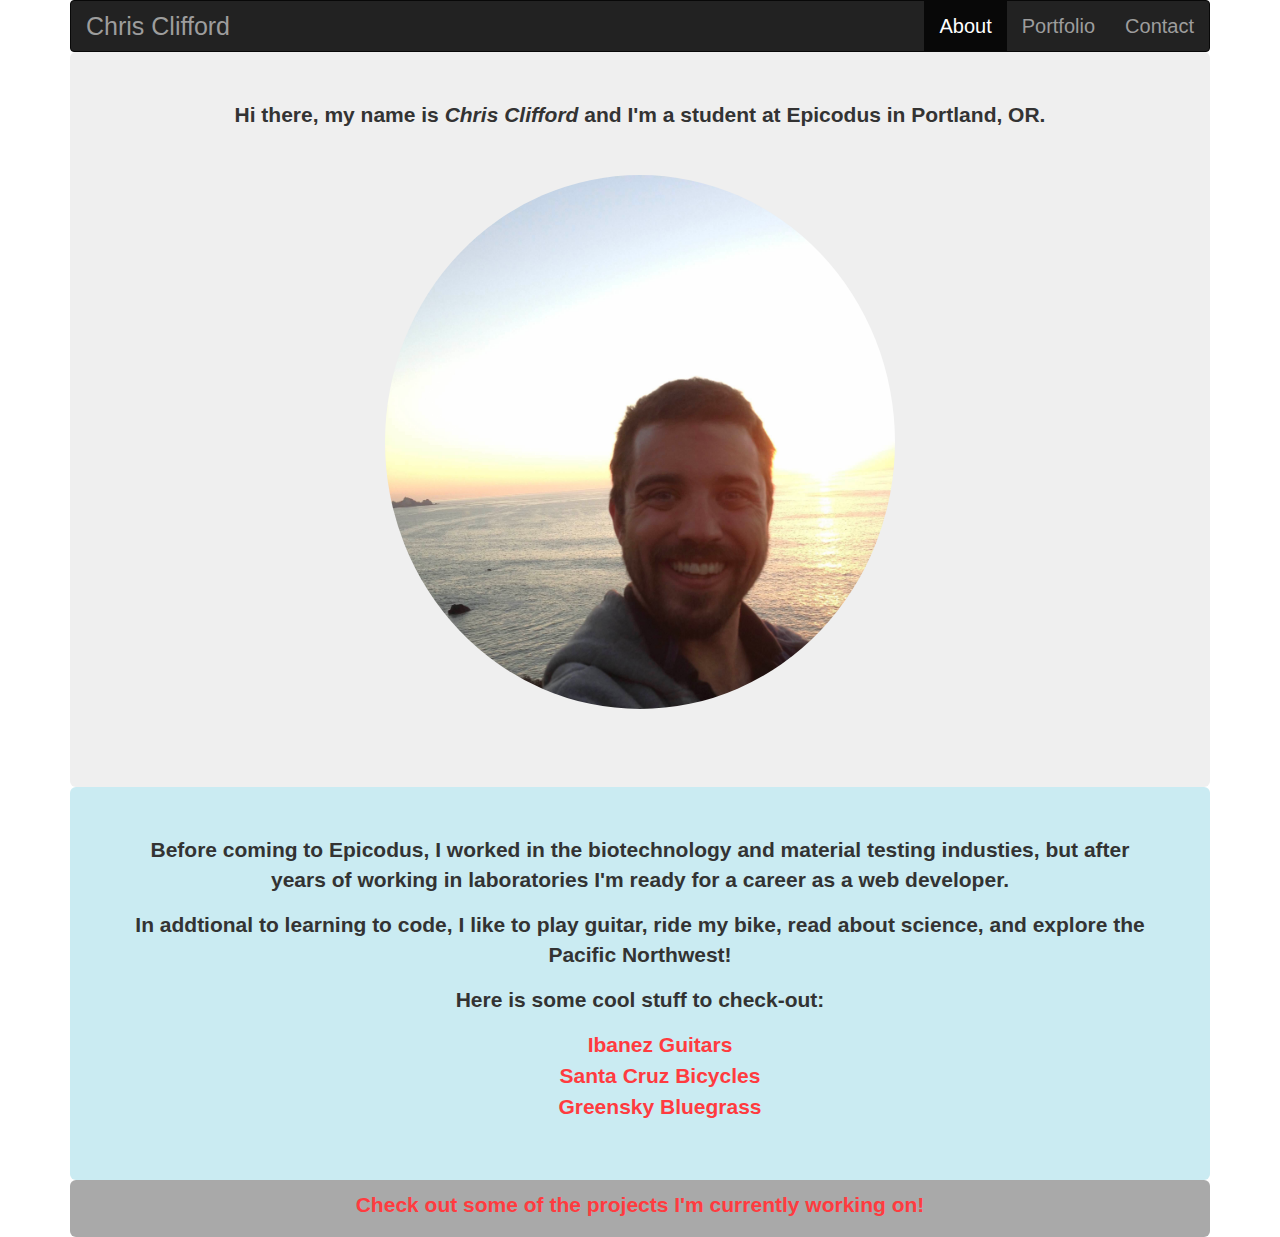
<file: index.html>
<!DOCTYPE html>
<html>
  <head>
    <title>Chris Clifford-Portfolio</title>
    <link rel="stylesheet" href="css/bootstrap.css" type="text/css">
    <link rel="stylesheet" href="css/styles.css" type="text/css">
  </head>
  <body>
    <div class="container">
      <div class="navbar navbar-inverse">
        <div class="container-fluid">
          <div class="navbar-header">
            <a class="navbar-brand" href="index.html">Chris Clifford</a>
          </div>
            <ul class="nav navbar-nav navbar-right">
              <li class="active"><a href="index.html">About</a></li>
              <li><a href="projects.html">Portfolio</a></li>
              <li><a href="contact.html">Contact</a></li>
            </ul>
          </div>
        </div>
      </div>
    </div>
    <div class="container">
      <div class="jumbotron">
        <p><strong>Hi there, my name is <em>Chris Clifford</em> and I'm a student at Epicodus in Portland, OR.</strong></p>
        <img src="img/profile1.jpg" alt="a picture of me" class="img-circle"/>
      </div>
        <div class="jumbotron" id="jumbo2">
          <p><strong>Before coming to Epicodus, I worked in the biotechnology and material testing industies, but after years of working in laboratories I'm ready for a career as a web developer.</strong></p>
          <p><strong>In addtional to learning to code, I like to play guitar, ride my bike, read about science, and explore the Pacific Northwest!</strong></p>
          <p><strong>Here is some cool stuff to check-out:</strong></p>
          <ul class="ul-about">
            <li><a href="http://ibanez.com"><p><strong>Ibanez Guitars</strong></p></a></li>
            <li><a href="http://www.santacruzbicycles.com/"><p><strong>Santa Cruz Bicycles</strong></p></a></li>
            <li><a href="http://greenskybluegrass.com/"><p><strong>Greensky Bluegrass</strong></p></a></li>
          </ul>
        </div>
        <div class="jumbotron" id="jumbo3">
          <a href="projects.html"><p><strong>Check out some of the projects I'm currently working on!</strong></p></a>
        </div>
    </div>
  </body>
</html>
</file>
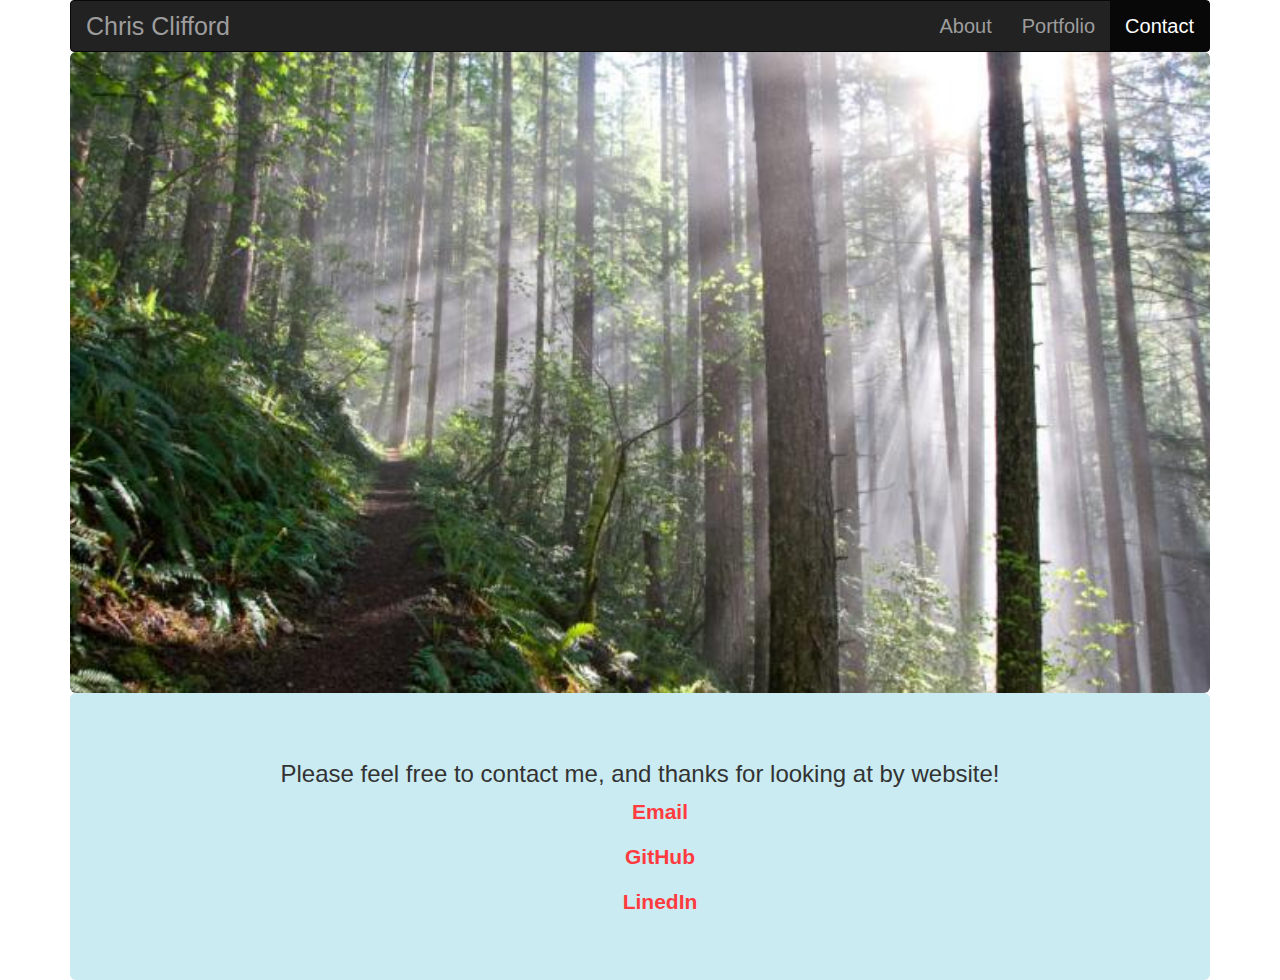
<file: contact.html>
<!DOCTYPE html>
<html>
  <head>
    <title>Chris Clifford-Portfolio</title>
    <link rel="stylesheet" href="css/bootstrap.css" type="text/css">
    <link rel="stylesheet" href="css/styles.css" type="text/css">
  </head>
  <body>
    <div class="container">
      <div class="navbar navbar-inverse">
        <div class="container-fluid">
          <div class="navbar-header">
            <a class="navbar-brand" href="index.html">Chris Clifford</a>
          </div>
          <ul class="nav navbar-nav navbar-right">
            <li><a href="index.html">About</a></li>
            <li><a href="projects.html">Portfolio</a></li>
            <li class="active"><a href="contact.html">Contact</a></li>
          </ul>
          </div>
        </div>
      </div>
    </div>
    <div class="container">
      <img src="img/forest.jpg" alt="a picture of me" class="img-rounded" id="forest-pic"/>
    </div>
    <div class="container">
      <div class="jumbotron" id="jumbo2">
        <h3>Please feel free to contact me, and thanks for looking at by website!</h3>
        <ol>
          <li><p><a href="mailto:cclifford82@gmail.com"><strong>Email</strong></p></a></li>
          <li><p><a href="https://github.com/c1iff"><strong>GitHub</strong></p></a></li>
          <li><a href="https://www.linkedin.com/in/chrislclifford"><p><strong>LinedIn</strong></p></li></a>
        </ol>
      </div>
    </div>
</file>
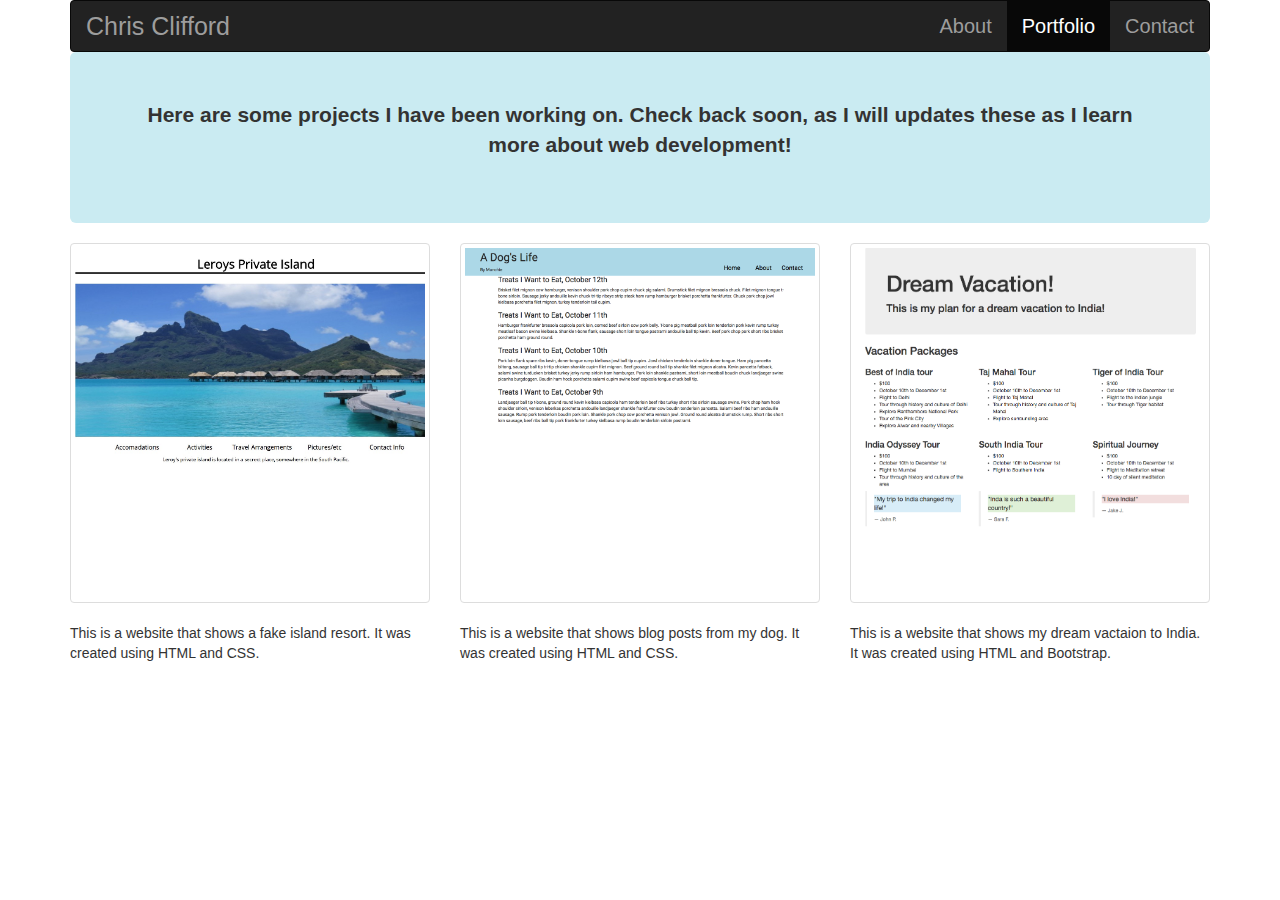
<file: projects.html>
<!DOCTYPE html>
<html>
  <head>
    <title>Chris Clifford-Portfolio</title>
    <link rel="stylesheet" href="css/bootstrap.css" type="text/css">
    <link rel="stylesheet" href="css/styles.css" type="text/css">
  </head>
  <body>
    <div class="container">
      <div class="navbar navbar-inverse">
        <div class="container-fluid">
          <div class="navbar-header">
            <a class="navbar-brand" href="index.html">Chris Clifford</a>
          </div>
          <ul class="nav navbar-nav navbar-right">
            <li><a href="index.html">About</a></li>
            <li class="active"><a href="projects.html">Portfolio</a></li>
            <li><a href="contact.html">Contact</a></li>
          </ul>
          </div>
        </div>
      </div>
    </div>
    <div class="container">
      <div class="jumbotron" id="jumbo2">
        <p><strong>Here are some projects I have been working on.  Check back soon, as I will updates these as I <span class="sec1">learn</span> more about web development!</strong></p>
      </div>
      <div class="row" id="row-p">
        <div class="col-xs-6 col-md-4">
          <a href="https://c1iff.github.io/private-island-site/" class="thumbnail">
            <img src="img/island-website.jpg" alt="...">
          </a>
          <p>
            This is a website that shows a fake island resort.  It was created using HTML and CSS.
          </p>
        </div>
        <div class="col-xs-6 col-md-4">
          <a href="https://c1iff.github.io/munchie-blog/" class="thumbnail">
            <img src="img/munchie.png" alt="munchies's blog website">
          </a>
          <p>
            This is a website that shows blog posts from my dog.  It was created using HTML and CSS.
          </p>
        </a>
        </div>
        <div class="col-xs-6 col-md-4">
          <a href="https://github.com/c1iff/vacations-website" class="thumbnail">
            <img src="img/vacation.png" alt="vaction to India website">
          </a>
          <p>
            This is a website that shows my dream vactaion to India.  It was created using HTML and Bootstrap.
          </p>
      </div>
    </div>
  </body>
</html>
</file>
<file: css/styles.css>
/**** Navbar ****/

.navbar-brand {
  font-size: 25px;
}

.navbar {
  margin-bottom: 0px;
}

.nav {
  font-size: 20px;
}



/**** General Formatting ****/

.jumbotron {
  text-align: center;
  background-color: #EFEFEF;
  margin-bottom: 0px;
}

.img-circle {
  width: 50%;
  align-items: center;
  margin-bottom: 30px;
  margin-top: 30px;
}

.profile-pic {
  margin-top: 50px;
}

#jumbo2 {
  background-color: #CAEBF2;
}

ol {
  list-style-type: none;
}

#forest-pic {
  width: 100%;
}

#row-p {
  margin-top: 20px;
}

#jumbo3 {
  background: #A9A9A9;
  padding: 10px 0px 2px 0px;
}

.ul-about {
  list-style-type: none;
}

.ul-about p {
  margin: 1px;
}

.logo {
  float: left;
}

/**** Links ****/

a:link {
  text-decoration: none;
}

a:link {
  color: #FF3B3F;
}

a:visited {
  color: #FF3B3F;
}

a:hover {
  color: #cc0003;
}

.sec1:hover {
  color: purple;
}
</file>
